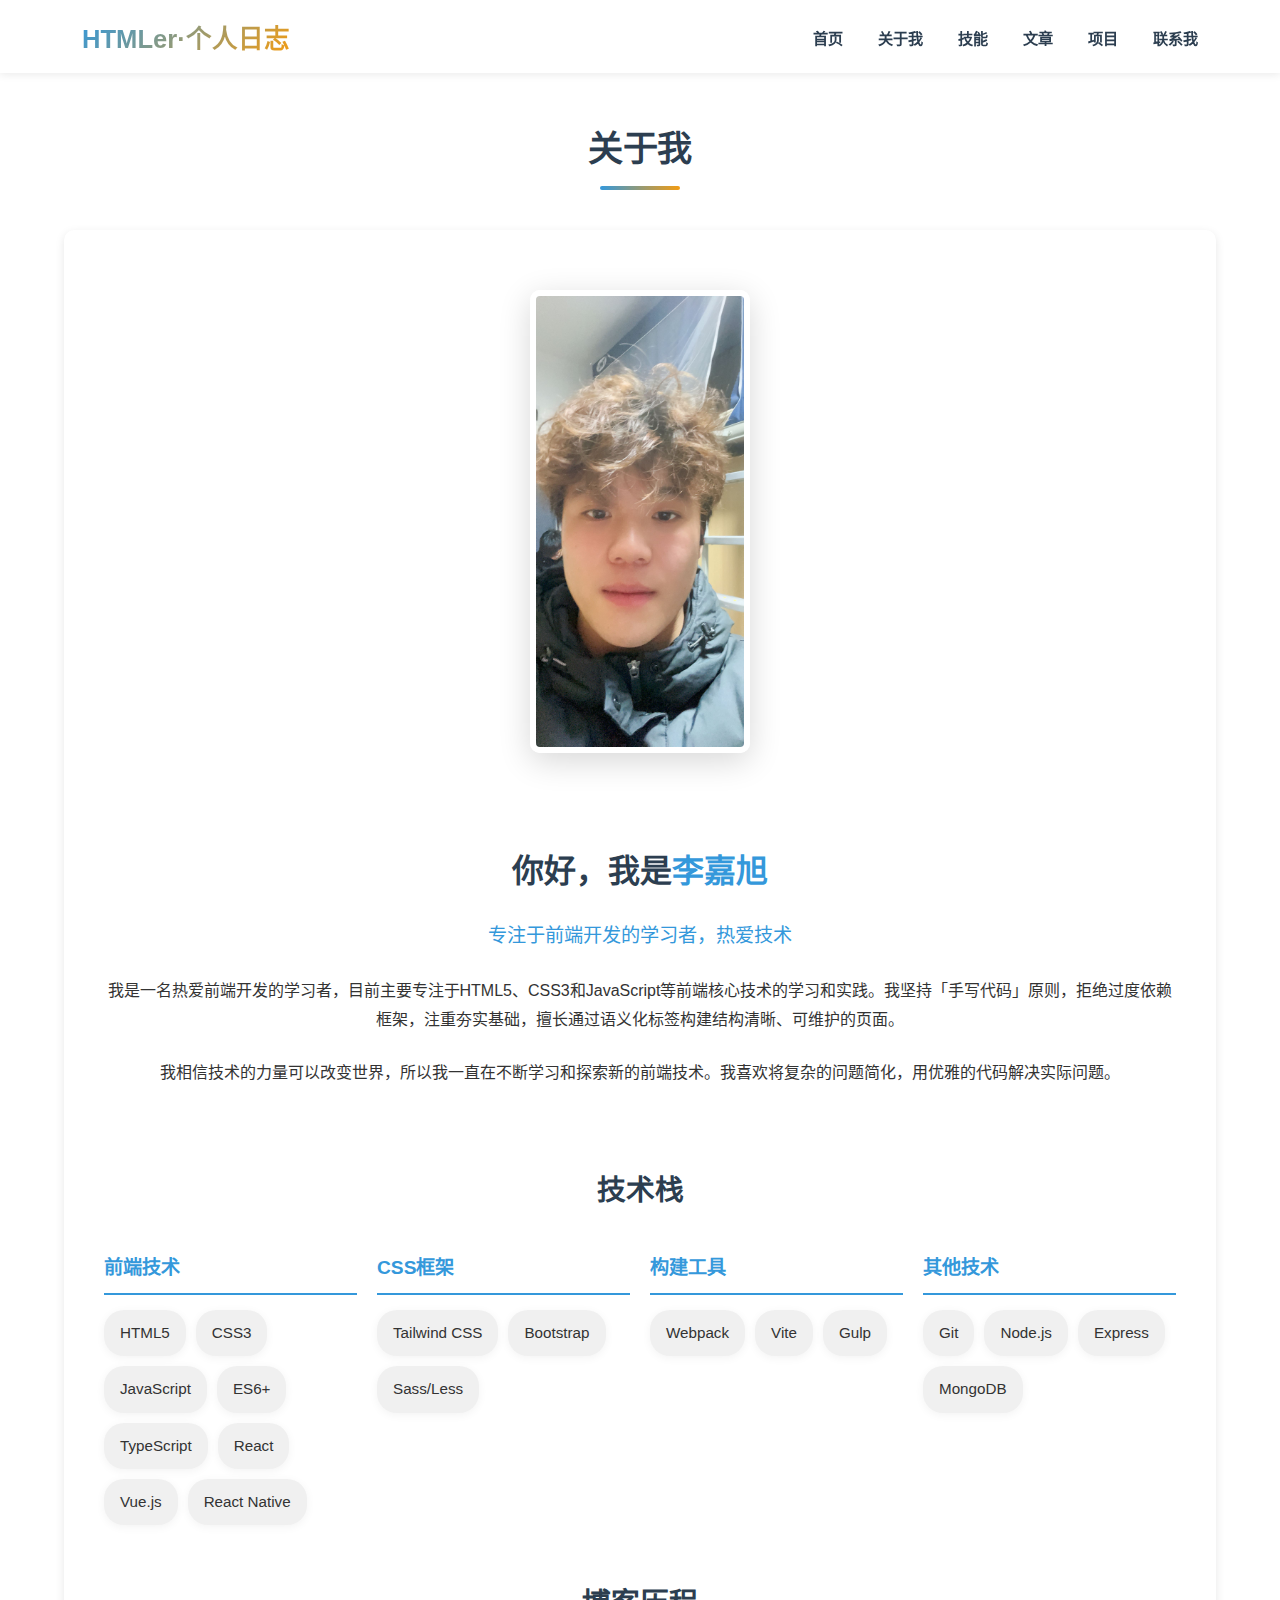
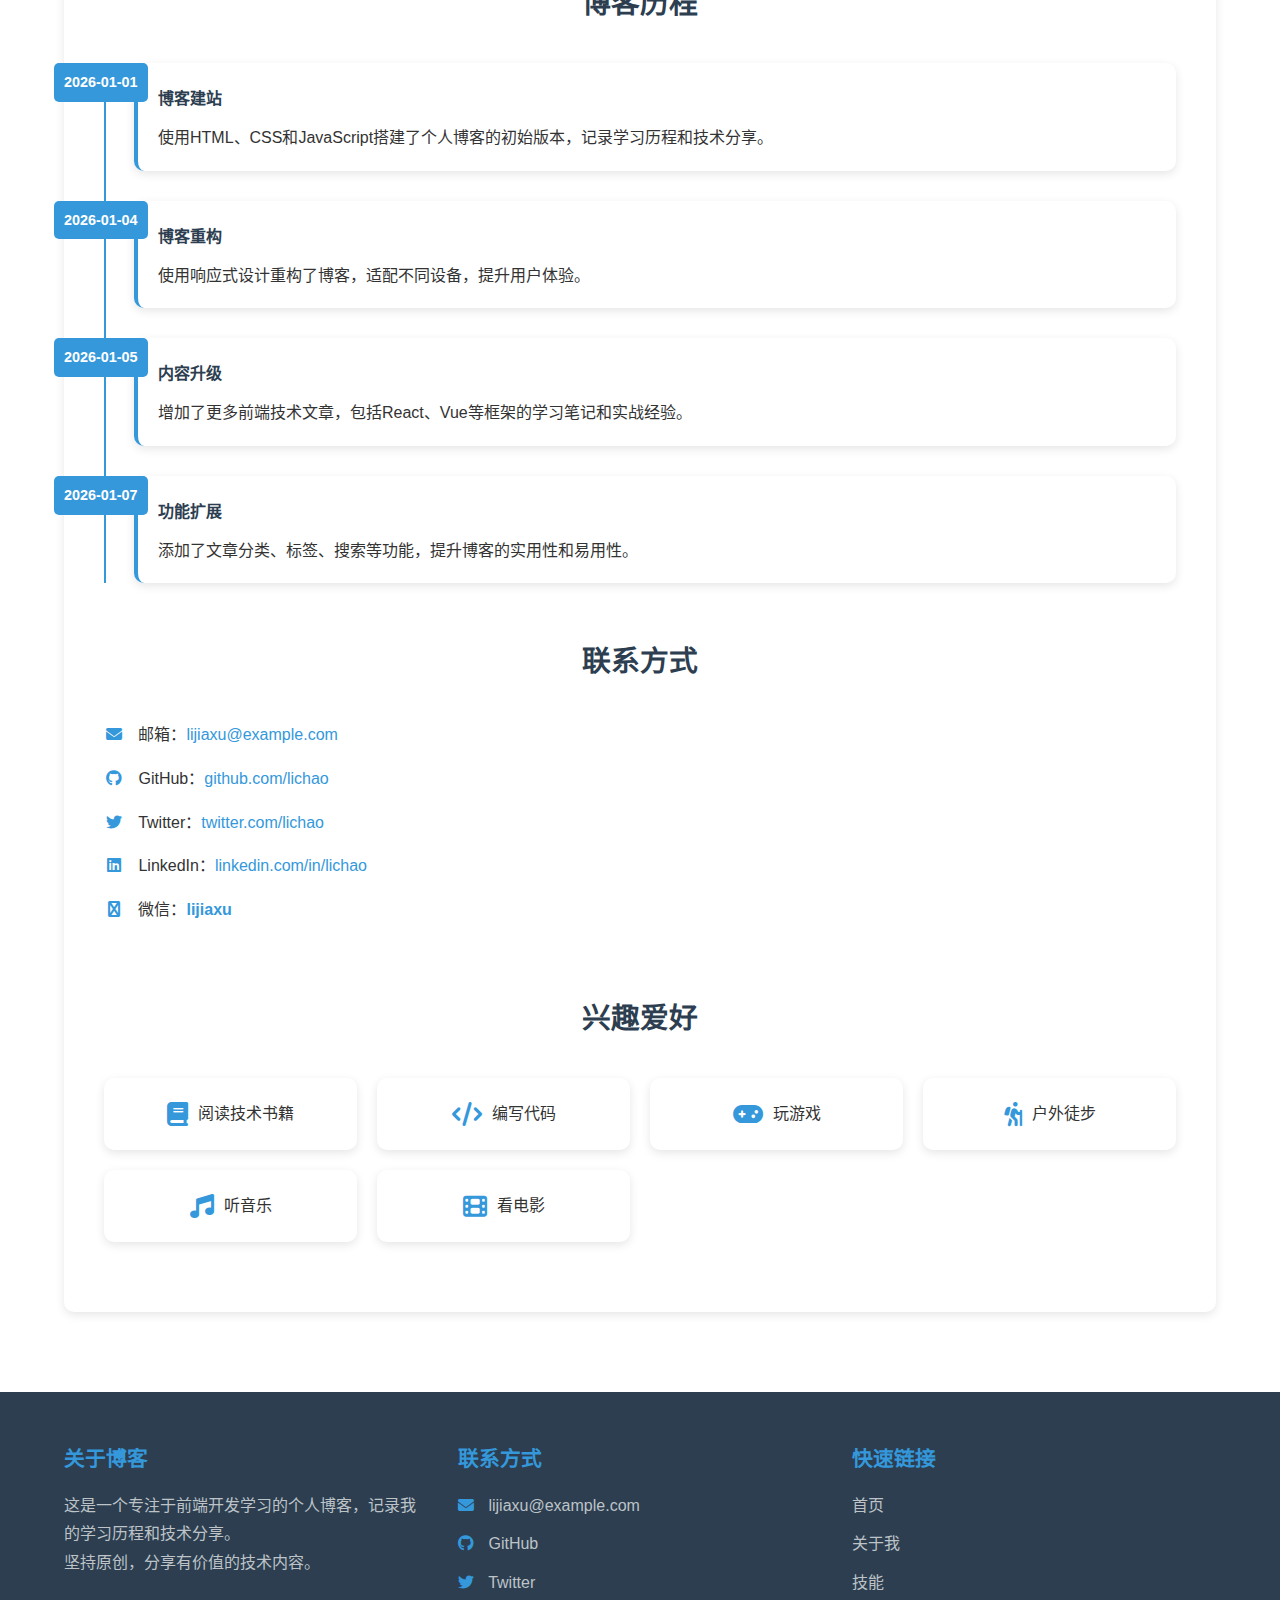
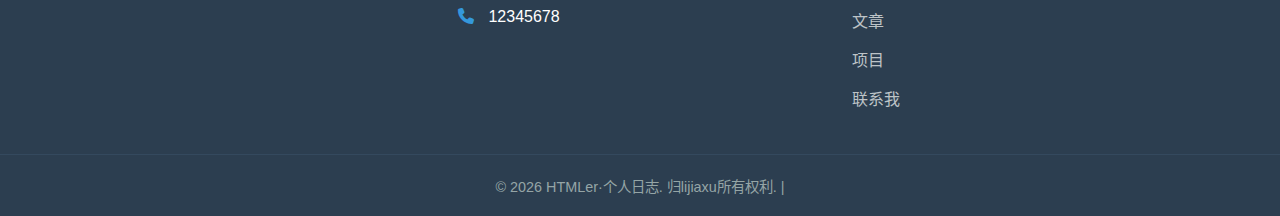
<file: 关于我.html>
<!DOCTYPE html>
<html lang="zh-CN">
<head>
    <meta charset="UTF-8">
    <meta name="viewport" content="width=device-width, initial-scale=1.0">
    <title>关于我 - HTMLer·个人日志</title>
    <link rel="stylesheet" href="https://cdnjs.cloudflare.com/ajax/libs/font-awesome/6.4.0/css/all.min.css">
    <link rel="stylesheet" href="css/style.css">
</head>
<body>
    <!-- 导航栏 -->
    <nav class="navbar">
        <div class="container">
            <a href="index.html" class="logo">HTMLer·个人日志</a>
            <ul class="nav-links">
                <li><a href="index.html">首页</a></li>
                <li><a href="关于我.html">关于我</a></li>
                <li><a href="#skills">技能</a></li>
                <li><a href="#articles">文章</a></li>
                <li><a href="#projects">项目</a></li>
                <li><a href="index.html#contact">联系我</a></li>
            </ul>
            <div class="menu-toggle">
                <span></span>
                <span></span>
                <span></span>
            </div>
        </div>
    </nav>

    <!-- 关于页面区域 -->
    <section class="about-section">
        <div class="container">
            <h2>关于我</h2>
            
            <div class="about-content">
                <!-- 个人介绍 -->
                <div class="about-intro">
                    <div class="about-avatar">
                        <img src="images/旭.png" alt="" class="avatar">
                    </div>
                    <div class="about-text">
                        <h3>你好，我是<span class="highlight">李嘉旭</span></h3>
                        <p class="typewriter" data-text="专注于前端开发的学习者，热爱技术，喜欢分享"></p>
                        <p>我是一名热爱前端开发的学习者，目前主要专注于HTML5、CSS3和JavaScript等前端核心技术的学习和实践。我坚持「手写代码」原则，拒绝过度依赖框架，注重夯实基础，擅长通过语义化标签构建结构清晰、可维护的页面。</p>
                        <p>我相信技术的力量可以改变世界，所以我一直在不断学习和探索新的前端技术。我喜欢将复杂的问题简化，用优雅的代码解决实际问题。</p>
                    </div>
                </div>
                
                <!-- 技术栈 -->
                <div class="about-skills">
                    <h3>技术栈</h3>
                    <div class="skills-container">
                        <div class="skill-category">
                            <h4>前端技术</h4>
                            <div class="skill-list">
                                <span class="skill-item">HTML5</span>
                                <span class="skill-item">CSS3</span>
                                <span class="skill-item">JavaScript</span>
                                <span class="skill-item">ES6+</span>
                                <span class="skill-item">TypeScript</span>
                                <span class="skill-item">React</span>
                                <span class="skill-item">Vue.js</span>
                                <span class="skill-item">React Native</span>
                            </div>
                        </div>
                        <div class="skill-category">
                            <h4>CSS框架</h4>
                            <div class="skill-list">
                                <span class="skill-item">Tailwind CSS</span>
                                <span class="skill-item">Bootstrap</span>
                                <span class="skill-item">Sass/Less</span>
                            </div>
                        </div>
                        <div class="skill-category">
                            <h4>构建工具</h4>
                            <div class="skill-list">
                                <span class="skill-item">Webpack</span>
                                <span class="skill-item">Vite</span>
                                <span class="skill-item">Gulp</span>
                            </div>
                        </div>
                        <div class="skill-category">
                            <h4>其他技术</h4>
                            <div class="skill-list">
                                <span class="skill-item">Git</span>
                                <span class="skill-item">Node.js</span>
                                <span class="skill-item">Express</span>
                                <span class="skill-item">MongoDB</span>
                            </div>
                        </div>
                    </div>
                </div>
                
                <!-- 博客历程 -->
                <div class="about-journey">
                    <h3>博客历程</h3>
                    <div class="timeline">
                        <div class="timeline-item">
                            <div class="timeline-date">2026-01-01</div>
                            <div class="timeline-content">
                                <h4>博客建站</h4>
                                <p>使用HTML、CSS和JavaScript搭建了个人博客的初始版本，记录学习历程和技术分享。</p>
                            </div>
                        </div>
                        <div class="timeline-item">
                            <div class="timeline-date">2026-01-04</div>
                            <div class="timeline-content">
                                <h4>博客重构</h4>
                                <p>使用响应式设计重构了博客，适配不同设备，提升用户体验。</p>
                            </div>
                        </div>
                        <div class="timeline-item">
                            <div class="timeline-date">2026-01-05</div>
                            <div class="timeline-content">
                                <h4>内容升级</h4>
                                <p>增加了更多前端技术文章，包括React、Vue等框架的学习笔记和实战经验。</p>
                            </div>
                        </div>
                        <div class="timeline-item">
                            <div class="timeline-date">2026-01-07</div>
                            <div class="timeline-content">
                                <h4>功能扩展</h4>
                                <p>添加了文章分类、标签、搜索等功能，提升博客的实用性和易用性。</p>
                            </div>
                        </div>
                    </div>
                </div>
                
                <!-- 联系方式 -->
                <div class="about-contact">
                    <h3>联系方式</h3>
                    <div class="contact-container">
                        <div class="contact-info">
                            <p><i class="fas fa-envelope"></i> 邮箱：<a href="#">lijiaxu@example.com</a></p>
                            <p><i class="fab fa-github"></i> GitHub：<a href="https://github.com" target="_blank">github.com/lichao</a></p>
                            <p><i class="fab fa-twitter"></i> Twitter：<a href="https://twitter.com" target="_blank">twitter.com/lichao</a></p>
                            <p><i class="fab fa-linkedin"></i> LinkedIn：<a href="https://linkedin.com" target="_blank">linkedin.com/in/lichao</a></p>
                            <p><i class="fas fa-weixin"></i> 微信：<span class="wechat">lijiaxu</span></p>
                        </div>
                    </div>
                </div>
                
                <!-- 兴趣爱好 -->
                <div class="about-hobbies">
                    <h3>兴趣爱好</h3>
                    <div class="hobbies-list">
                        <div class="hobby-item">
                            <i class="fas fa-book"></i>
                            <span>阅读技术书籍</span>
                        </div>
                        <div class="hobby-item">
                            <i class="fas fa-code"></i>
                            <span>编写代码</span>
                        </div>
                        <div class="hobby-item">
                            <i class="fas fa-gamepad"></i>
                            <span>玩游戏</span>
                        </div>
                        <div class="hobby-item">
                            <i class="fas fa-hiking"></i>
                            <span>户外徒步</span>
                        </div>
                        <div class="hobby-item">
                            <i class="fas fa-music"></i>
                            <span>听音乐</span>
                        </div>
                        <div class="hobby-item">
                            <i class="fas fa-film"></i>
                            <span>看电影</span>
                        </div>
                    </div>
                </div>
            </div>
        </div>
    </section>

    <!-- 底部信息 -->
    <footer class="footer">
        <div class="container">
            <div class="footer-section">
                <h3>关于博客</h3>
                <p>这是一个专注于前端开发学习的个人博客，记录我的学习历程和技术分享。</p>
                <p>坚持原创，分享有价值的技术内容。</p>
            </div>
            <div class="footer-section">
                <h3>联系方式</h3>
                <ul>
                    <li><i class="fas fa-envelope"></i> <a href="#">lijiaxu@example.com</a></li>
                    <li><i class="fab fa-github"></i> <a href="https://github.com" target="_blank">GitHub</a></li>
                    <li><i class="fab fa-twitter"></i> <a href="https://twitter.com" target="_blank">Twitter</a></li>
                    <li><i class="fas fa-phone"></i> 12345678</li>
                </ul>
            </div>
            <div class="footer-section">
                <h3>快速链接</h3>
                <ul>
                   <li><a href="index.html">首页</a></li>
                   <li><a href="关于我.html">关于我</a></li>
                   <li><a href="#skills">技能</a></li>
                   <li><a href="#articles">文章</a></li>
                   <li><a href="#projects">项目</a></li>
                   <li><a href="#contact">联系我</a></li>
                </ul>
            </div>
        </div>
        <div class="footer-bottom">
            <p>&copy; 2026 HTMLer·个人日志. 归lijiaxu所有权利. | <a href="https://beian.miit.gov.cn/" target="_blank"></a></p>
        </div>
    </footer>

    <script src="js/main.js"></script>
    <style>
        /* 关于页面特定样式 */
        .about-intro {
            display: flex;
            align-items: center;
            gap: 30px;
            margin-bottom: 50px;
            flex-wrap: wrap;
            justify-content: center;
            text-align: center;
        }
        
        .about-avatar {
            flex-shrink: 0;
        }
        
        .about-text h3 {
            font-size: 2rem;
            margin-bottom: 1rem;
            color: #2c3e50;
        }
        
        .about-text .highlight {
            color: #3498db;
        }
        
        .about-text .typewriter {
            font-size: 1.2rem;
            color: #3498db;
            margin-bottom: 1.5rem;
            font-weight: 500;
            min-height: 2rem;
        }
        
        .about-text p {
            line-height: 1.8;
            color: #333;
            margin-bottom: 1.5rem;
        }
        
        /* 技术栈样式 */
        .about-skills {
            margin-bottom: 50px;
        }
        
        .about-skills h3 {
            text-align: center;
            margin-bottom: 30px;
            font-size: 1.8rem;
        }
        
        .skills-container {
            display: grid;
            grid-template-columns: repeat(auto-fit, minmax(250px, 1fr));
            gap: 20px;
        }
        
        .skill-category h4 {
            font-size: 1.2rem;
            margin-bottom: 15px;
            color: #3498db;
            border-bottom: 2px solid #3498db;
            padding-bottom: 5px;
        }
        
        .skill-list {
            display: flex;
            flex-wrap: wrap;
            gap: 10px;
        }
        
        .skill-item {
            background: #f0f0f0;
            padding: 8px 16px;
            border-radius: 20px;
            font-size: 0.95rem;
            transition: all 0.3s;
        }
        
        .skill-item:hover {
            background: #3498db;
            color: #fff;
            transform: translateY(-2px);
        }
        
        /* 博客历程样式 */
        .about-journey {
            margin-bottom: 50px;
        }
        
        .about-journey h3 {
            text-align: center;
            margin-bottom: 30px;
            font-size: 1.8rem;
        }
        
        .timeline {
            position: relative;
            padding-left: 30px;
        }
        
        .timeline::before {
            content: '';
            position: absolute;
            left: 0;
            top: 0;
            bottom: 0;
            width: 2px;
            background: #3498db;
        }
        
        .timeline-item {
            position: relative;
            margin-bottom: 30px;
        }
        
        .timeline-date {
            position: absolute;
            left: -80px;
            top: 0;
            background: #3498db;
            color: #fff;
            padding: 5px 10px;
            border-radius: 5px;
            font-size: 0.9rem;
            font-weight: bold;
        }
        
        .timeline-content {
            background: #fff;
            padding: 20px;
            border-radius: 10px;
            box-shadow: 0 3px 10px rgba(0, 0, 0, 0.1);
            border-left: 4px solid #3498db;
        }
        
        .timeline-content h4 {
            margin-bottom: 10px;
            color: #2c3e50;
        }
        
        .timeline-content p {
            line-height: 1.6;
            color: #333;
        }
        
        /* 联系方式样式 */
        .about-contact {
            margin-bottom: 50px;
        }
        
        .about-contact h3 {
            text-align: center;
            margin-bottom: 30px;
            font-size: 1.8rem;
        }
        
        .contact-container {
            display: grid;
            grid-template-columns: 1fr 200px;
            gap: 30px;
            align-items: start;
        }
        
        .contact-info p {
            margin-bottom: 15px;
            line-height: 1.8;
        }
        
        .contact-info i {
            color: #3498db;
            margin-right: 10px;
            width: 20px;
            text-align: center;
        }
        
        .contact-info a {
            color: #3498db;
            text-decoration: none;
        }
        
        .contact-info a:hover {
            text-decoration: underline;
        }
        
        .wechat {
            font-weight: bold;
            color: #3498db;
        }
        
        .contact-qrcode h4 {
            text-align: center;
            margin-bottom: 15px;
            color: #2c3e50;
        }
        
        .qrcode-placeholder {
            display: flex;
            flex-direction: column;
            align-items: center;
            justify-content: center;
            width: 200px;
            height: 200px;
            background: #f0f0f0;
            border-radius: 10px;
            font-size: 0.9rem;
            color: #666;
        }
        
        .qrcode-placeholder i {
            font-size: 3rem;
            margin-bottom: 10px;
            color: #3498db;
        }
        
        /* 兴趣爱好样式 */
        .about-hobbies {
            margin-bottom: 30px;
        }
        
        .about-hobbies h3 {
            text-align: center;
            margin-bottom: 30px;
            font-size: 1.8rem;
        }
        
        .hobbies-list {
            display: grid;
            grid-template-columns: repeat(auto-fit, minmax(200px, 1fr));
            gap: 20px;
        }
        
        .hobby-item {
            display: flex;
            align-items: center;
            justify-content: center;
            gap: 10px;
            background: #fff;
            padding: 20px;
            border-radius: 10px;
            box-shadow: 0 3px 10px rgba(0, 0, 0, 0.1);
            transition: all 0.3s;
        }
        
        .hobby-item:hover {
            transform: translateY(-5px);
            box-shadow: 0 8px 20px rgba(0, 0, 0, 0.15);
        }
        
        .hobby-item i {
            font-size: 1.5rem;
            color: #3498db;
        }
        
        /* 响应式设计 */
        @media (max-width: 768px) {
            .about-intro {
                flex-direction: column;
            }
            
            .skills-container {
                grid-template-columns: 1fr;
            }
            
            .contact-container {
                grid-template-columns: 1fr;
                text-align: center;
            }
            
            .contact-qrcode {
                justify-self: center;
            }
            
            .timeline {
                padding-left: 0;
            }
            
            .timeline::before {
                display: none;
            }
            
            .timeline-date {
                position: static;
                background: transparent;
                color: #3498db;
                margin-bottom: 10px;
                font-size: 1rem;
            }
            
            .timeline-content {
                border-left: none;
                border-top: 4px solid #3498db;
            }
            
            .hobbies-list {
                grid-template-columns: repeat(2, 1fr);
            }
        }
        
        @media (max-width: 480px) {
            .about-text h3 {
                font-size: 1.5rem;
            }
            
            .hobbies-list {
                grid-template-columns: 1fr;
            }
        }
    </style>
</body>
</html>
</file>
<file: css/style.css>
* {
    margin: 0;
    padding: 0;
    box-sizing: border-box;
    font-family: "Segoe UI", "Microsoft YaHei", sans-serif;
}

:root {
    --primary-color: #3498db;
    --primary-dark: #2980b9;
    --secondary-color: #e74c3c;
    --accent-color: #f39c12;
    --text-dark: #2c3e50;
    --text-light: #7f8c8d;
    --background-light: #fff;
    --background-gray: #f8f9fa;
    --border-color: #e1e4e8;
    --shadow-sm: 0 2px 8px rgba(0, 0, 0, 0.08);
    --shadow-md: 0 4px 16px rgba(0, 0, 0, 0.12);
    --shadow-lg: 0 8px 32px rgba(0, 0, 0, 0.16);
    --radius-sm: 6px;
    --radius-md: 12px;
    --radius-lg: 20px;
    --transition: all 0.3s cubic-bezier(0.4, 0, 0.2, 1);
}

.container {
    width: 90%;
    max-width: 1200px;
    margin: 0 auto;
}

a {
    text-decoration: none;
    color: var(--text-dark);
    transition: var(--transition);
}

a:hover {
    color: var(--primary-color);
}

h2 {
    font-size: 2.2rem;
    font-weight: 700;
    color: var(--text-dark);
    margin-bottom: 2.5rem;
    text-align: center;
    position: relative;
    letter-spacing: -0.5px;
}

h2::after {
    content: "";
    display: block;
    width: 80px;
    height: 4px;
    background: linear-gradient(90deg, var(--primary-color), var(--accent-color));
    margin: 15px auto;
    border-radius: 2px;
}

.btn {
    display: inline-block;
    padding: 12px 28px;
    background: linear-gradient(135deg, var(--primary-color), var(--primary-dark));
    color: #fff;
    border-radius: var(--radius-md);
    transition: var(--transition);
    border: none;
    cursor: pointer;
    font-weight: 600;
    font-size: 1rem;
    box-shadow: var(--shadow-sm);
    position: relative;
    overflow: hidden;
}

.btn::before {
    content: '';
    position: absolute;
    top: 0;
    left: -100%;
    width: 100%;
    height: 100%;
    background: linear-gradient(90deg, transparent, rgba(255, 255, 255, 0.2), transparent);
    transition: var(--transition);
}

.btn:hover {
    background: linear-gradient(135deg, var(--primary-dark), var(--primary-color));
    transform: translateY(-3px);
    box-shadow: var(--shadow-md);
}

.btn:hover::before {
    left: 100%;
}

/* 导航栏样式 */
.navbar {
    position: fixed;
    top: 0;
    left: 0;
    width: 100%;
    background: rgba(255, 255, 255, 0.98);
    backdrop-filter: blur(15px);
    box-shadow: var(--shadow-sm);
    z-index: 999;
    transition: var(--transition);
    padding: 0 20px;
}

.navbar .container {
    display: flex;
    justify-content: space-between;
    align-items: center;
    padding: 18px 0;
}

.logo {
    font-size: 1.6rem;
    font-weight: 800;
    color: var(--primary-color);
    background: linear-gradient(135deg, var(--primary-color), var(--accent-color));
    -webkit-background-clip: text;
    -webkit-text-fill-color: transparent;
    background-clip: text;
    transition: var(--transition);
}

.logo:hover {
    transform: scale(1.05);
}

.nav-links {
    display: flex;
    list-style: none;
    gap: 35px;
}

.nav-links li {
    position: relative;
}

.nav-links a {
    font-weight: 600;
    color: var(--text-dark);
    font-size: 0.95rem;
    position: relative;
    padding: 8px 0;
}

.nav-links a::after {
    content: '';
    position: absolute;
    bottom: 0;
    left: 0;
    width: 0;
    height: 2px;
    background: linear-gradient(90deg, var(--primary-color), var(--accent-color));
    transition: var(--transition);
}

.nav-links a:hover {
    color: var(--primary-color);
}

.nav-links a:hover::after {
    width: 100%;
}

/* 移动端汉堡菜单 */
.menu-toggle {
    display: none;
    flex-direction: column;
    cursor: pointer;
    gap: 5px;
    padding: 5px;
    border-radius: var(--radius-sm);
    transition: var(--transition);
}

.menu-toggle:hover {
    background: var(--background-gray);
}

.menu-toggle span {
    width: 28px;
    height: 3px;
    background: var(--text-dark);
    border-radius: 2px;
    transition: var(--transition);
    position: relative;
}

.menu-toggle.active span:nth-child(1) {
    transform: rotate(45deg);
    top: 8px;
}

.menu-toggle.active span:nth-child(2) {
    opacity: 0;
}

.menu-toggle.active span:nth-child(3) {
    transform: rotate(-45deg);
    bottom: 8px;
}

/* Banner样式 */
.banner {
    height: 100vh;
    display: flex;
    align-items: center;
    justify-content: center;
    background: linear-gradient(135deg, rgba(52, 152, 219, 0.9), rgba(231, 76, 60, 0.8)),
                url('https://images.unsplash.com/photo-1605379399642-870262d3d051?ixlib=rb-4.0.3&auto=format&fit=crop&w=1920&h=1080&q=80') center/cover no-repeat;
    color: #fff;
    text-align: center;
    padding: 0 20px;
    margin-top: -70px;
    padding-top: 70px;
    position: relative;
    overflow: hidden;
}

.banner::before {
    content: '';
    position: absolute;
    top: 0;
    left: 0;
    right: 0;
    bottom: 0;
    background: radial-gradient(circle at 30% 50%, rgba(255, 255, 255, 0.1) 0%, transparent 50%),
                radial-gradient(circle at 70% 70%, rgba(255, 255, 255, 0.1) 0%, transparent 50%);
    animation: float 20s ease-in-out infinite;
}

@keyframes float {
    0%, 100% { transform: translate(0, 0) rotate(0deg); }
    33% { transform: translate(30px, -50px) rotate(120deg); }
    66% { transform: translate(-20px, 20px) rotate(240deg); }
}

.banner-content {
    position: relative;
    z-index: 2;
    max-width: 700px;
}

.banner h1 {
    font-size: 3.5rem;
    font-weight: 800;
    margin-bottom: 1.5rem;
    animation: fadeInUp 1s ease-out;
    letter-spacing: -1px;
    line-height: 1.2;
}

.banner .highlight {
    color: #fff;
    background: rgba(255, 255, 255, 0.2);
    padding: 0 15px;
    border-radius: var(--radius-sm);
    box-shadow: var(--shadow-sm);
    position: relative;
}

.banner .highlight::after {
    content: '';
    position: absolute;
    top: 0;
    left: 0;
    right: 0;
    bottom: 0;
    background: linear-gradient(135deg, rgba(255, 255, 255, 0.3), transparent);
    border-radius: var(--radius-sm);
    animation: shimmer 2s infinite;
}

.banner p {
    font-size: 1.3rem;
    margin-bottom: 2.5rem;
    max-width: 600px;
    animation: fadeInUp 1s ease-out 0.3s both;
    opacity: 0.95;
    line-height: 1.6;
}

.banner .btn {
    animation: fadeInUp 1s ease-out 0.6s both;
    background: rgba(255, 255, 255, 0.95);
    color: var(--primary-color);
    font-weight: 700;
    padding: 14px 32px;
    font-size: 1.1rem;
}

.banner .btn:hover {
    background: #fff;
    color: var(--primary-dark);
    transform: translateY(-4px);
    box-shadow: var(--shadow-lg);
}

/* 个人简介样式 */
.profile-section {
    padding: 120px 0;
    background: var(--background-gray);
    position: relative;
    overflow: hidden;
}

.profile-section::before {
    content: '';
    position: absolute;
    top: 0;
    left: 0;
    right: 0;
    height: 100%;
    background: linear-gradient(135deg, transparent 0%, rgba(52, 152, 219, 0.05) 50%, transparent 100%);
}

.profile-content {
    display: flex;
    align-items: center;
    gap: 60px;
    justify-content: center;
    flex-wrap: wrap;
    position: relative;
    z-index: 2;
}

.avatar {
    width: 220px;
    height: 220px;
    border-radius: 50%;
    object-fit: cover;
    border: 6px solid var(--background-light);
    box-shadow: var(--shadow-lg);
    transition: var(--transition);
    position: relative;
    animation: bounceIn 1s ease-out;
}

.avatar::before {
    content: '';
    position: absolute;
    top: -15px;
    left: -15px;
    right: -15px;
    bottom: -15px;
    border: 2px dashed var(--primary-color);
    border-radius: 50%;
    animation: rotate 20s linear infinite;
    opacity: 0.3;
}

.avatar:hover {
    transform: scale(1.1) rotate(5deg);
    box-shadow: 0 20px 40px rgba(0, 0, 0, 0.2);
}

@keyframes rotate {
    from { transform: rotate(0deg); }
    to { transform: rotate(360deg); }
}

.profile-info {
    max-width: 550px;
    text-align: left;
    background: var(--background-light);
    padding: 40px;
    border-radius: var(--radius-lg);
    box-shadow: var(--shadow-md);
    transition: var(--transition);
}

.profile-info:hover {
    transform: translateY(-5px);
    box-shadow: var(--shadow-lg);
}

.profile-info h2 {
    margin-bottom: 1.2rem;
    text-align: left;
    font-size: 2rem;
}

.profile-info h2::after {
    margin-left: 0;
    width: 60px;
}

.profile-info .tagline {
    font-size: 1.3rem;
    color: var(--primary-color);
    margin-bottom: 1.5rem;
    font-weight: 700;
    display: inline-block;
    background: linear-gradient(135deg, var(--primary-color), var(--accent-color));
    -webkit-background-clip: text;
    -webkit-text-fill-color: transparent;
    background-clip: text;
}

.profile-info p {
    line-height: 1.85;
    color: var(--text-light);
    margin-bottom: 1.8rem;
    font-size: 1.05rem;
}

.social-links {
    display: flex;
    gap: 18px;
    margin-top: 1.5rem;
}

.social-links a {
    display: flex;
    align-items: center;
    justify-content: center;
    width: 45px;
    height: 45px;
    background: linear-gradient(135deg, var(--primary-color), var(--primary-dark));
    color: #fff;
    border-radius: 50%;
    transition: var(--transition);
    box-shadow: var(--shadow-sm);
    position: relative;
    overflow: hidden;
}

.social-links a::before {
    content: '';
    position: absolute;
    top: 0;
    left: -100%;
    width: 100%;
    height: 100%;
    background: linear-gradient(90deg, transparent, rgba(255, 255, 255, 0.3), transparent);
    transition: var(--transition);
}

.social-links a:hover {
    background: linear-gradient(135deg, var(--primary-dark), var(--primary-color));
    transform: translateY(-4px) scale(1.1);
    box-shadow: var(--shadow-md);
}

.social-links a:hover::before {
    left: 100%;
}

.social-links i {
    font-size: 1.2rem;
    position: relative;
    z-index: 2;
}

/* 技能部分样式 */
.skills-section {
    padding: 100px 0;
    background: #fff;
}

.skills-content {
    display: grid;
    grid-template-columns: repeat(auto-fit, minmax(300px, 1fr));
    gap: 40px;
    margin-top: 40px;
}

.skills-category {
    background: #f9f9f9;
    padding: 30px;
    border-radius: 10px;
    box-shadow: 0 3px 15px rgba(0, 0, 0, 0.05);
    transition: all 0.3s;
}

.skills-category:hover {
    transform: translateY(-5px);
    box-shadow: 0 8px 25px rgba(0, 0, 0, 0.1);
}

.skills-category h3 {
    font-size: 1.3rem;
    color: #2c3e50;
    margin-bottom: 25px;
    text-align: center;
    position: relative;
    padding-bottom: 10px;
}

.skills-category h3::after {
    content: "";
    display: block;
    width: 50px;
    height: 2px;
    background: #3498db;
    margin: 0 auto;
    position: absolute;
    bottom: 0;
    left: 50%;
    transform: translateX(-50%);
}

.skills-grid {
    display: flex;
    flex-direction: column;
    gap: 20px;
}

.skill-item {
    background: #fff;
    padding: 15px;
    border-radius: 8px;
    box-shadow: 0 2px 10px rgba(0, 0, 0, 0.05);
}

.skill-name {
    display: flex;
    justify-content: space-between;
    align-items: center;
    margin-bottom: 10px;
    font-weight: 500;
    color: #2c3e50;
}

.skill-bar {
    width: 100%;
    height: 8px;
    background: #e0e0e0;
    border-radius: 4px;
    overflow: hidden;
}

.skill-progress {
    height: 100%;
    background: linear-gradient(90deg, #3498db, #2980b9);
    border-radius: 4px;
    transition: width 1s ease-out;
    position: relative;
}

.skill-progress::after {
    content: '';
    position: absolute;
    top: 0;
    left: 0;
    right: 0;
    bottom: 0;
    background: linear-gradient(90deg, transparent, rgba(255, 255, 255, 0.3), transparent);
    animation: shimmer 1.5s infinite;
}

@keyframes shimmer {
    0% { transform: translateX(-100%); }
    100% { transform: translateX(100%); }
}

.skill-percentage {
    font-size: 0.9rem;
    color: #3498db;
    font-weight: 500;
}

/* 屏幕阅读器专用类 */
.sr-only {
    position: absolute;
    width: 1px;
    height: 1px;
    padding: 0;
    margin: -1px;
    overflow: hidden;
    clip: rect(0, 0, 0, 0);
    white-space: nowrap;
    border: 0;
}

/* 滚动动画效果 */
.fade-in {
    /* 默认可见，不再隐藏元素 */
    opacity: 1;
    transform: translateY(0);
    transition: all 0.6s ease;
}

/* 保留visible类，用于手动控制或后续扩展 */
.fade-in.visible {
    opacity: 1;
    transform: translateY(0);
}

/* 延迟动画 */
.fade-in.delay-1 {
    transition-delay: 0.1s;
}

.fade-in.delay-2 {
    transition-delay: 0.2s;
}

.fade-in.delay-3 {
    transition-delay: 0.3s;
}

.fade-in.delay-4 {
    transition-delay: 0.4s;
}

.fade-in.delay-5 {
    transition-delay: 0.5s;
}

/* 技能项标题样式 */
.skill-header {
    display: flex;
    justify-content: space-between;
    align-items: center;
    margin-bottom: 10px;
    font-weight: 500;
    color: var(--text-dark);
}

/* 文章和项目图片容器 */
.article-image,
.project-image {
    overflow: hidden;
    border-radius: var(--radius-md) var(--radius-md) 0 0;
    position: relative;
}

.article-title-link {
    color: var(--text-dark);
    transition: var(--transition);
}

.article-title-link:hover {
    color: var(--primary-color);
    text-decoration: underline;
    text-decoration-thickness: 2px;
    text-underline-offset: 5px;
    text-decoration-color: var(--accent-color);
}

/* 文章部分样式 */
.recommend-section {
    padding: 100px 0;
    background: #f9f9f9;
}

.recommend-section .container {
    position: relative;
}

/* 文章卡片样式 */
.articles-grid {
    display: grid;
    grid-template-columns: repeat(auto-fit, minmax(300px, 1fr));
    gap: 30px;
    margin-top: 40px;
    margin-bottom: 40px;
}

.article-card {
    background: #fff;
    border-radius: 10px;
    overflow: hidden;
    box-shadow: 0 3px 15px rgba(0, 0, 0, 0.08);
    transition: all 0.3s ease;
    cursor: pointer;
    display: flex;
    flex-direction: column;
    height: 100%;
}

.article-card:hover {
    transform: translateY(-8px) scale(1.02);
    box-shadow: 0 12px 30px rgba(0, 0, 0, 0.15);
}

.article-card img {
    width: 100%;
    height: 200px;
    object-fit: cover;
    transition: transform 0.5s ease;
}

.article-card:hover img {
    transform: scale(1.1);
}

.article-content {
    padding: 25px;
    flex: 1;
    display: flex;
    flex-direction: column;
}

.article-content h3 {
    font-size: 1.3rem;
    margin-bottom: 15px;
    color: #2c3e50;
    line-height: 1.4;
    transition: color 0.3s ease;
    flex-shrink: 0;
}

.article-card:hover .article-content h3 {
    color: #3498db;
}

.article-meta {
    display: flex;
    gap: 15px;
    font-size: 0.9rem;
    color: #7f8c8d;
    margin-bottom: 15px;
    flex-shrink: 0;
}

.article-meta i {
    margin-right: 5px;
    color: #3498db;
}

.article-excerpt {
    color: #555;
    line-height: 1.7;
    margin-bottom: 20px;
    display: -webkit-box;
    -webkit-box-orient: vertical;
    overflow: hidden;
    flex: 1;
}

.article-link {
    display: inline-block;
    color: #3498db;
    font-weight: 500;
    transition: all 0.3s ease;
    align-self: flex-start;
    margin-top: auto;
}

.article-link:hover {
    color: #2980b9;
    transform: translateX(5px);
}

.article-link::after {
    content: ' →';
    margin-left: 5px;
    transition: margin-left 0.3s ease;
}

.article-link:hover::after {
    margin-left: 10px;
}

/* 查看全部文章按钮 */
.view-all-btn {
    display: block;
    margin: 40px auto 0;
    padding: 12px 30px;
    background: #3498db;
    color: #fff;
    border: none;
    border-radius: 25px;
    font-size: 1rem;
    font-weight: 500;
    cursor: pointer;
    transition: all 0.3s ease;
    box-shadow: 0 4px 15px rgba(52, 152, 219, 0.3);
}

.view-all-btn:hover {
    background: #2980b9;
    transform: translateY(-3px);
    box-shadow: 0 6px 20px rgba(52, 152, 219, 0.4);
}

/* 轮播图样式 */
.carousel {
    position: relative;
    max-width: 1000px;
    margin: 0 auto 50px;
    overflow: hidden;
    border-radius: 10px;
    box-shadow: 0 5px 20px rgba(0, 0, 0, 0.1);
}

.carousel-inner {
    display: flex;
    transition: transform 0.5s ease;
}

.carousel-item {
    min-width: 100%;
    position: relative;
}

.carousel-item img {
    width: 100%;
    height: 400px;
    object-fit: cover;
}

.carousel-caption {
    position: absolute;
    bottom: 0;
    left: 0;
    right: 0;
    background: linear-gradient(transparent, rgba(0, 0, 0, 0.8));
    color: #fff;
    padding: 30px;
}

.carousel-caption h3 {
    font-size: 1.8rem;
    margin-bottom: 10px;
}

.carousel-caption p {
    margin-bottom: 15px;
    opacity: 0.9;
}

.carousel-nav {
    position: absolute;
    top: 50%;
    left: 0;
    right: 0;
    display: flex;
    justify-content: space-between;
    transform: translateY(-50%);
    padding: 0 20px;
}

.carousel-nav button {
    width: 40px;
    height: 40px;
    border-radius: 50%;
    background: rgba(255, 255, 255, 0.8);
    border: none;
    cursor: pointer;
    display: flex;
    align-items: center;
    justify-content: center;
    font-size: 1.2rem;
    transition: all 0.3s;
}

.carousel-nav button:hover {
    background: #fff;
    transform: scale(1.1);
}

/* 项目部分样式 */
.projects-section {
    padding: 100px 0;
    background: #fff;
}

.projects-grid {
    display: grid;
    grid-template-columns: repeat(auto-fit, minmax(320px, 1fr));
    gap: 30px;
    margin-top: 40px;
}

.project-card {
    background: #f9f9f9;
    border-radius: 12px;
    overflow: hidden;
    box-shadow: 0 4px 15px rgba(0, 0, 0, 0.08);
    transition: all 0.3s ease;
    display: flex;
    flex-direction: column;
    height: 100%;
}

.project-card:hover {
    transform: translateY(-10px) scale(1.02);
    box-shadow: 0 15px 35px rgba(0, 0, 0, 0.12);
}

.project-image {
    overflow: hidden;
    position: relative;
    height: 220px;
}

.project-image img {
    width: 100%;
    height: 100%;
    object-fit: cover;
    transition: transform 0.5s ease;
}

.project-card:hover .project-image img {
    transform: scale(1.15);
}

.project-content {
    padding: 25px;
    flex: 1;
    display: flex;
    flex-direction: column;
}

.project-content h3 {
    font-size: 1.3rem;
    color: #2c3e50;
    margin-bottom: 12px;
    transition: color 0.3s ease;
}

.project-card:hover .project-content h3 {
    color: #3498db;
}

.project-meta {
    display: flex;
    gap: 15px;
    font-size: 0.85rem;
    color: #7f8c8d;
    margin-bottom: 15px;
    flex-shrink: 0;
}

.project-meta i {
    margin-right: 5px;
    color: #3498db;
}

.project-description {
    color: #555;
    line-height: 1.7;
    margin-bottom: 20px;
    flex: 1;
    font-size: 0.95rem;
}

.project-links {
    display: flex;
    gap: 15px;
    margin-top: auto;
    flex-shrink: 0;
}

.project-link {
    display: inline-flex;
    align-items: center;
    gap: 5px;
    padding: 8px 16px;
    background: #3498db;
    color: #fff;
    border-radius: 20px;
    font-size: 0.9rem;
    font-weight: 500;
    transition: all 0.3s ease;
}

.project-link:hover {
    background: #2980b9;
    transform: translateY(-2px);
    box-shadow: 0 4px 12px rgba(52, 152, 219, 0.3);
    color: #fff;
}

.project-link i {
    font-size: 1rem;
}

/* 分类入口样式 */
.categories-section {
    padding: 80px 0;
    background: #f9f9f9;
}

.categories-grid {
    display: grid;
    grid-template-columns: repeat(auto-fit, minmax(150px, 1fr));
    gap: 20px;
    margin-top: 30px;
}

.category-item {
    text-align: center;
    padding: 20px;
    background: #fff;
    border-radius: 10px;
    box-shadow: 0 3px 10px rgba(0, 0, 0, 0.1);
    transition: all 0.3s;
    cursor: pointer;
}

.category-item:hover {
    transform: translateY(-3px);
    box-shadow: 0 5px 15px rgba(0, 0, 0, 0.15);
}

.category-item i {
    font-size: 2rem;
    color: #3498db;
    margin-bottom: 10px;
}

.category-item h3 {
    font-size: 1.1rem;
    color: #2c3e50;
    margin-bottom: 5px;
}

.category-item .count {
    color: #7f8c8d;
    font-size: 0.9rem;
}

/* 底部样式 */
.footer {
    background: #2c3e50;
    color: #fff;
    padding: 50px 0 20px;
}

.footer .container {
    display: grid;
    grid-template-columns: repeat(auto-fit, minmax(250px, 1fr));
    gap: 30px;
    margin-bottom: 30px;
}

.footer-section h3 {
    margin-bottom: 20px;
    font-size: 1.3rem;
    color: #3498db;
}

.footer-section p, .footer-section a {
    color: #bdc3c7;
    line-height: 1.8;
}

.footer-section a:hover {
    color: #3498db;
}

.footer-section ul {
    list-style: none;
}

.footer-section ul li {
    margin-bottom: 10px;
}

.footer-section ul li i {
    margin-right: 10px;
    color: #3498db;
}

.footer-bottom {
    text-align: center;
    padding-top: 20px;
    border-top: 1px solid #34495e;
    color: #95a5a6;
    font-size: 0.9rem;
}

/* 文章列表页样式 */
.archive-section {
    padding: 120px 0 80px;
}

.filter-bar {
    background: #fff;
    padding: 20px;
    border-radius: 10px;
    box-shadow: 0 3px 10px rgba(0, 0, 0, 0.1);
    margin-bottom: 30px;
    display: flex;
    flex-wrap: wrap;
    gap: 15px;
    align-items: center;
}

.filter-bar select, .filter-bar input {
    padding: 10px;
    border: 1px solid #ddd;
    border-radius: 5px;
    font-size: 1rem;
    min-width: 150px;
}

.archive-list {
    background: #fff;
    border-radius: 10px;
    box-shadow: 0 3px 10px rgba(0, 0, 0, 0.1);
    overflow: hidden;
}

.archive-item {
    padding: 20px;
    border-bottom: 1px solid #eee;
    transition: all 0.3s;
}

.archive-item:last-child {
    border-bottom: none;
}

.archive-item:hover {
    background: #f9f9f9;
    padding-left: 30px;
}

.archive-item h3 {
    margin-bottom: 10px;
    font-size: 1.4rem;
    color: #2c3e50;
}

.archive-meta {
    display: flex;
    gap: 15px;
    font-size: 0.9rem;
    color: #7f8c8d;
    margin-bottom: 10px;
}

.archive-meta i {
    margin-right: 5px;
    color: #3498db;
}

.archive-excerpt {
    color: #333;
    line-height: 1.6;
    margin-bottom: 15px;
}

/* 分页样式 */
.pagination {
    display: flex;
    justify-content: center;
    gap: 10px;
    margin-top: 30px;
}

.page-btn {
    padding: 10px 15px;
    border: 1px solid #ddd;
    background: #fff;
    color: #3498db;
    border-radius: 5px;
    cursor: pointer;
    transition: all 0.3s;
}

.page-btn:hover, .page-btn.active {
    background: #3498db;
    color: #fff;
    border-color: #3498db;
}

/* 文章详情页样式 */
.post-detail-section {
    padding: 120px 0 80px;
}

.post-header {
    background: #fff;
    padding: 30px;
    border-radius: 10px;
    box-shadow: 0 3px 10px rgba(0, 0, 0, 0.1);
    margin-bottom: 30px;
    text-align: center;
}

.post-header h1 {
    font-size: 2.5rem;
    color: #2c3e50;
    margin-bottom: 20px;
    line-height: 1.3;
}

.post-header img {
    width: 100%;
    max-height: 400px;
    object-fit: cover;
    border-radius: 10px;
    margin: 20px 0;
}

.post-meta {
    display: flex;
    justify-content: center;
    flex-wrap: wrap;
    gap: 20px;
    font-size: 1rem;
    color: #7f8c8d;
    margin-bottom: 20px;
}

.post-meta i {
    margin-right: 5px;
    color: #3498db;
}

.post-content {
    background: #fff;
    padding: 40px;
    border-radius: 10px;
    box-shadow: 0 3px 10px rgba(0, 0, 0, 0.1);
    margin-bottom: 30px;
    line-height: 2;
    color: #333;
}

.post-content h2 {
    text-align: left;
    margin: 30px 0 20px;
    font-size: 1.8rem;
}

.post-content h2::after {
    margin-left: 0;
}

.post-content h3 {
    margin: 25px 0 15px;
    font-size: 1.5rem;
    color: #2c3e50;
}

.post-content p {
    margin-bottom: 20px;
}

.post-content img {
    max-width: 100%;
    height: auto;
    border-radius: 10px;
    margin: 20px 0;
}

.post-content code {
    background: #f8f9fa;
    padding: 2px 6px;
    border-radius: 4px;
    font-family: "Courier New", Courier, monospace;
    color: #e74c3c;
}

.post-content pre {
    background: #2c3e50;
    color: #fff;
    padding: 20px;
    border-radius: 10px;
    overflow-x: auto;
    margin: 20px 0;
}

.post-content pre code {
    background: transparent;
    color: #fff;
    padding: 0;
}

/* 互动区域样式 */
.interaction-section {
    background: #fff;
    padding: 30px;
    border-radius: 10px;
    box-shadow: 0 3px 10px rgba(0, 0, 0, 0.1);
    margin-bottom: 30px;
    display: flex;
    justify-content: space-around;
    flex-wrap: wrap;
    gap: 20px;
}

.interaction-btn {
    display: flex;
    align-items: center;
    gap: 10px;
    padding: 15px 30px;
    border: 2px solid #3498db;
    background: #fff;
    color: #3498db;
    border-radius: 50px;
    cursor: pointer;
    transition: all 0.3s;
    font-size: 1.1rem;
    font-weight: 500;
}

.interaction-btn:hover, .interaction-btn.active {
    background: #3498db;
    color: #fff;
    transform: translateY(-2px);
}

/* 评论区样式 */
.comments-section {
    background: #fff;
    padding: 30px;
    border-radius: 10px;
    box-shadow: 0 3px 10px rgba(0, 0, 0, 0.1);
    margin-bottom: 30px;
}

.comment-form {
    background: #f9f9f9;
    padding: 20px;
    border-radius: 10px;
    margin-bottom: 30px;
}

.comment-form textarea {
    width: 100%;
    height: 150px;
    padding: 15px;
    border: 1px solid #ddd;
    border-radius: 5px;
    resize: vertical;
    font-size: 1rem;
    margin-bottom: 15px;
}

.comment-list {
    margin-top: 30px;
}

.comment-item {
    background: #f9f9f9;
    padding: 20px;
    border-radius: 10px;
    margin-bottom: 20px;
    border-left: 4px solid #3498db;
}

.comment-header {
    display: flex;
    justify-content: space-between;
    align-items: center;
    margin-bottom: 10px;
}

.comment-author {
    font-weight: bold;
    color: #2c3e50;
}

.comment-time {
    font-size: 0.9rem;
    color: #7f8c8d;
}

/* 相关推荐样式 */
.related-section {
    padding: 50px 0;
    background: #f9f9f9;
}

/* 关于页样式 */
.about-section {
    padding: 120px 0 80px;
}

.about-content {
    background: #fff;
    padding: 40px;
    border-radius: 10px;
    box-shadow: 0 3px 10px rgba(0, 0, 0, 0.1);
    line-height: 2;
    color: #333;
}

.about-content h2 {
    text-align: left;
    margin: 30px 0 20px 0;
}

.about-content h2::after {
    margin-left: 0;
}

.about-content h3 {
    margin: 25px 0 15px;
    font-size: 1.5rem;
    color: #2c3e50;
}

.about-content img {
    max-width: 100%;
    height: auto;
    border-radius: 10px;
    margin: 20px 0;
}

/* 404页面样式 */
.not-found-section {
    height: 100vh;
    display: flex;
    align-items: center;
    justify-content: center;
    background: #f9f9f9;
    text-align: center;
    padding: 0 20px;
}

.not-found-content h1 {
    font-size: 6rem;
    color: #3498db;
    margin-bottom: 20px;
    animation: pulse 2s infinite;
}

.not-found-content h2 {
    font-size: 2rem;
    margin-bottom: 20px;
}

.not-found-content p {
    font-size: 1.2rem;
    margin-bottom: 30px;
    color: #7f8c8d;
}

/* 动画效果 */
@keyframes fadeInUp {
    from {
        opacity: 0;
        transform: translateY(30px);
    }
    to {
        opacity: 1;
        transform: translateY(0);
    }
}

@keyframes pulse {
    0%, 100% {
        transform: scale(1);
    }
    50% {
        transform: scale(1.1);
    }
}

/* 响应式设计 */
@media (max-width: 768px) {
    :root {
        --radius-md: 8px;
        --radius-lg: 16px;
    }
    
    .navbar {
        padding: 0 15px;
    }

    .navbar .container {
        padding: 15px 0;
    }

    .logo {
        font-size: 1.4rem;
    }

    .nav-links {
        position: fixed;
        top: 65px;
        left: -100%;
        width: 100%;
        background: var(--background-light);
        flex-direction: column;
        padding: 20px;
        box-shadow: var(--shadow-lg);
        transition: left 0.3s cubic-bezier(0.4, 0, 0.2, 1);
        gap: 0;
        max-height: calc(100vh - 65px);
        overflow-y: auto;
        z-index: 998;
    }

    .nav-links.active {
        left: 0;
    }

    .nav-links li {
        margin: 0;
    }

    .nav-links a {
        display: block;
        padding: 12px 0;
        font-size: 1rem;
    }

    .menu-toggle {
        display: flex;
    }

    .banner {
        height: auto;
        min-height: 80vh;
        padding: 100px 20px 80px;
    }

    .banner h1 {
        font-size: 2.2rem;
    }

    .banner p {
        font-size: 1.1rem;
        margin-bottom: 2rem;
    }

    .banner .btn {
        padding: 12px 24px;
        font-size: 1rem;
    }

    .profile-content {
        flex-direction: column;
        text-align: center;
        gap: 30px;
        padding: 0 10px;
    }

    .avatar {
        width: 180px;
        height: 180px;
    }

    .profile-info {
        text-align: center;
        padding: 25px;
    }

    .profile-info h2 {
        text-align: center;
    }

    .profile-info h2::after {
        margin: 10px auto;
    }

    .skills-content {
        grid-template-columns: 1fr;
        gap: 25px;
    }

    .skills-category {
        padding: 25px;
    }

    .articles-grid {
        grid-template-columns: 1fr;
        gap: 25px;
        padding: 0 10px;
    }

    .article-card {
        margin-bottom: 10px;
    }

    .projects-grid {
        grid-template-columns: 1fr;
        gap: 25px;
        padding: 0 10px;
    }

    .project-card {
        margin-bottom: 10px;
    }

    .categories-grid {
        grid-template-columns: repeat(2, 1fr);
        gap: 15px;
        padding: 0 10px;
    }

    .category-item {
        padding: 15px;
    }

    .category-item i {
        font-size: 1.5rem;
    }

    .category-item h3 {
        font-size: 1rem;
    }

    .footer .container {
        grid-template-columns: 1fr;
        text-align: center;
        gap: 25px;
        padding: 0 20px;
    }

    .footer-section {
        padding: 0;
    }

    h2 {
        font-size: 1.8rem;
        margin-bottom: 2rem;
    }

    .view-all-btn {
        padding: 12px 24px;
        font-size: 0.95rem;
        margin: 30px auto 0;
    }
}

@media (max-width: 480px) {
    .banner {
        height: auto;
        min-height: 70vh;
        padding: 80px 15px 60px;
    }

    .banner h1 {
        font-size: 1.8rem;
        line-height: 1.3;
    }

    .banner p {
        font-size: 1rem;
        line-height: 1.5;
    }

    .avatar {
        width: 150px;
        height: 150px;
    }

    .profile-info {
        padding: 20px;
    }

    .profile-info p {
        font-size: 0.95rem;
    }

    .skills-category {
        padding: 20px;
    }

    .skills-grid {
        gap: 15px;
    }

    .skill-item {
        padding: 12px;
    }

    .skill-name {
        font-size: 0.9rem;
    }

    .skill-percentage {
        font-size: 0.8rem;
    }

    .categories-grid {
        grid-template-columns: 1fr;
        gap: 12px;
    }

    .category-item {
        padding: 18px;
        flex-direction: row;
        text-align: left;
        display: flex;
        align-items: center;
        gap: 15px;
    }

    .category-item i {
        font-size: 1.8rem;
        margin-bottom: 0;
    }

    .category-item h3 {
        margin-bottom: 3px;
        font-size: 1rem;
    }

    .category-item .count {
        font-size: 0.8rem;
    }

    .article-content, .project-content {
        padding: 20px;
    }

    .article-meta, .project-meta {
        font-size: 0.8rem;
        gap: 10px;
        flex-wrap: wrap;
    }

    .article-excerpt, .project-description {
        font-size: 0.95rem;
        line-height: 1.6;
    }

    .project-links {
        gap: 10px;
        flex-wrap: wrap;
    }

    .project-link {
        padding: 6px 12px;
        font-size: 0.85rem;
    }

    h2 {
        font-size: 1.6rem;
        margin-bottom: 1.5rem;
    }

    h3 {
        font-size: 1.2rem;
    }

    .view-all-btn {
        padding: 10px 20px;
        font-size: 0.9rem;
        margin: 25px auto 0;
    }

    .footer {
        padding: 40px 0 20px;
    }

    .footer-section {
        padding: 0 15px;
    }

    .footer-section h3 {
        font-size: 1.2rem;
        margin-bottom: 15px;
    }

    .footer-bottom {
        font-size: 0.85rem;
        padding: 20px 15px 10px;
    }
}

/* 深色模式 */
@media (prefers-color-scheme: dark) {
    body {
        background: #1a1a1a;
        color: #fff;
    }

    .navbar {
        background: rgba(26, 26, 26, 0.95);
    }

    .nav-links a {
        color: #fff;
    }

    .profile-section, .categories-section, .related-section, .about-section {
        background: #2c2c2c;
    }

    .profile-info p, .article-excerpt, .archive-excerpt, .post-content, .about-content {
        color: #e0e0e0;
    }

    .article-card, .category-item, .archive-list, .archive-item:hover, .post-header, .post-content, .interaction-section, .comments-section, .comment-form, .comment-item, .about-content {
        background: #2c2c2c;
        color: #fff;
    }

    .article-content h3, .category-item h3, .archive-item h3, .post-header h1, .post-content h2, .post-content h3, .about-content h3 {
        color: #3498db;
    }

    .menu-toggle span {
        background: #fff;
    }

    .filter-bar select, .filter-bar input, .comment-form textarea {
        background: #3c3c3c;
        border-color: #555;
        color: #fff;
    }
}

/* 滚动进度条 */
::-webkit-scrollbar {
    width: 8px;
}

::-webkit-scrollbar-track {
    background: #f1f1f1;
}

::-webkit-scrollbar-thumb {
    background: #3498db;
    border-radius: 4px;
}

::-webkit-scrollbar-thumb:hover {
    background: #2980b9;
}

/* 加载动画 */
.loading {
    display: inline-block;
    width: 20px;
    height: 20px;
    border: 3px solid #f3f3f3;
    border-top: 3px solid #3498db;
    border-radius: 50%;
    animation: spin 1s linear infinite;
}

@keyframes spin {
    0% { transform: rotate(0deg); }
    100% { transform: rotate(360deg); }
}

/* 懒加载 */
img[data-src] {
    opacity: 0;
    transition: opacity 0.3s;
}

img[data-src].loaded {
    opacity: 1;
}
</file>
